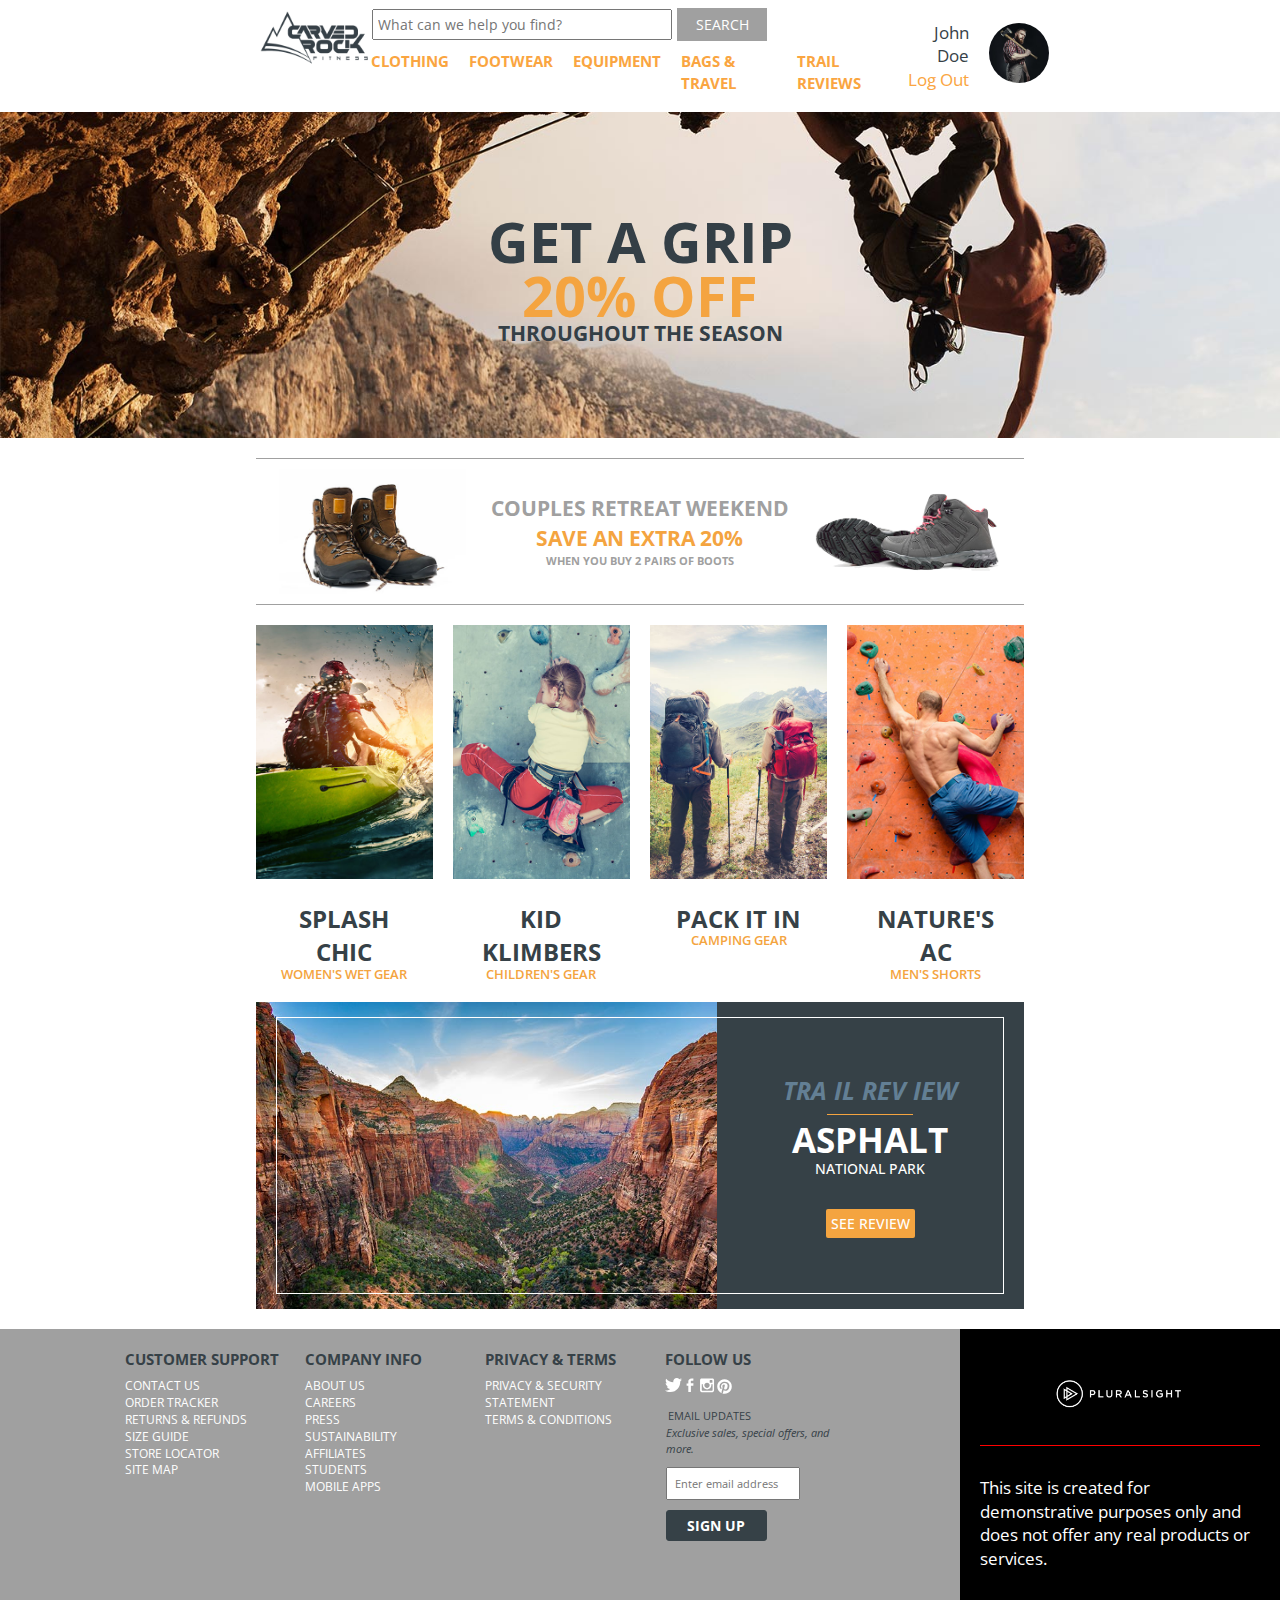
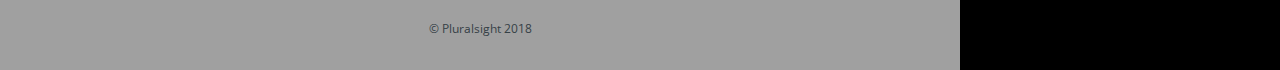
<file: Nivel-2/index.html>
<!DOCTYPE html>
<html lang="en">
<head>
  <meta charset="UTF-8">
  <title>Carved Rock Fitness</title>
  <link href="https://fonts.googleapis.com/css?family=Open+Sans:300,400,600,700" rel="stylesheet">
  <link href="css/main.css" rel="stylesheet">
  <link rel="stylesheet" href="https://use.fontawesome.com/releases/v5.8.1/css/all.css" integrity="sha384-50oBUHEmvpQ+1lW4y57PTFmhCaXp0ML5d60M1M7uH2+nqUivzIebhndOJK28anvf" crossorigin="anonymous">
</head>
<body>
  <header class="header">
    <!-- NAVIGATION -->
    <nav class="navbar-container">
        <!-- BRANDING -->
        <div class="branding">
          <a href="#" class="branding-logo">
            <img class="b-logo" alt="Carved Rock Fitness" src="img/carved-rock-logo.png">
          </a>
        </div>
        <div class="navbar-main">
          <!-- SEARCH -->
          <div class="search">
            <form class="search-form">
              <fieldset class="search-form-fieldset">
                <legend class="search-legend"></legend>
                <label class="search-label" for="input-search"></label>
                <input class="search-input" id="input-search" aria-label="Search" placeholder="What can we help you find?" type="search">
              </fieldset>
              <button type="submit" class="search-button">SEARCH</button>
            </form>
            <ul class="navbar">
              <li class="nav-item"><a class="" href="#">Clothing</a></li>
              <li class="nav-item"><a class="" href="#">Footwear</a></li>
              <li class="nav-item"><a class="" href="#">Equipment</a></li>
              <li class="nav-item"><a class="" href="#">Bags &amp; Travel</a></li>
              <li class="nav-item"><a class="" href="#">Trail Reviews</a></li>
            </ul>
          </div>
          <!-- PROFILE -->
          <div class="profile">
            <div class="profile-main">
              <p class="prifile-user">John Doe</p>
              <a class="logout" href="#">Log Out</a>
            </div>
            <figure class="profile-img-container">
              <img class="profile-img" alt="John Doe" src="img/profile-pic.jpg">
            </figure>
          </div>
        </div>
        <div class="aux"><i class="fas fa-bars"></i></div>
    </nav>
  </header>

  <main class="main">
    <h1 class="hidde-accessible">
      Main page
    </h1>
    <!-- HERO -->
    <section class="hero-container">
      <h2 class="hidde-accessible">
        Discount banner
      </h2>
      <div class="hero">
        <p class="hero-p">Get A Grip</p>
        <p class="hero-p">20% Off</p>
        <p class="hero-p">Throughout The Season</p>
      </div>
    </section>

    <!-- SALE BANNER -->
    <section class="sale-banner-container">
      <h2 class="hidde-accessible">
        Pair of boots discount
      </h2>
      <div class="sale-banner-main">
        <img class="boots" alt="Brown boots" src="img/brown-boots.jpg">
        <div class="sale-banner-content">
          <p class="sale-banner-p">Couples retreat weekend</p>
          <p class="sale-banner-p">Save an extra 20%</p>
          <p class="sale-banner-p">when you buy 2 pairs of boots</p>
        </div>
        <img class="boots" alt="Grey Boots" src="img/grey-boots.jpg">
      </div>
    </section>
  
    <!-- CATEGORIES -->
    <section class="categories-container">
      <ul class="categories">
        <li class="category">
          <a class="category-img" href="#">
            <img class="category-img" alt="Splash Chic" src="img/category-1.jpg" />
            <div class="category-content">
              <p class="category-p">Splash Chic</p>
              <p class="category-p">Women's Wet Gear</p>
            </div>
          </a>
        </li>
        <li class="category">
          <a class="category-img" href="#">
            <img class="" alt="Kid Klimbers" src="img/category-2.jpg" />
            <div class="category-content">
              <p class="category-p">Kid Klimbers</p>
              <p class="category-p">Children's Gear</p>
            </div>
          </a>
        </li>
        <li class="category">
          <a class="category-img" href="#">
            <img class="category-img" alt="Pack It In" src="img/category-3.jpg" />
            <div class="category-content">
              <p class="category-p">Pack It In</p>
              <p class="category-p">Camping Gear</p>
            </div>
          </a>
        </li>
        <li class="category">
          <a class="category-img" href="#">
            <img class="category-img" alt="Nature's AC" src="img/category-4.jpg" />
            <div class="category-content">
              <p class="category-p">Nature's AC</p>
              <p class="category-p">Men's Shorts</p>
            </div>
          </a>
        </li>
      </ul>
    </section>
    
    <!-- FULL BANNER -->
    <section class="full-banner-container">
      <h2 class="full-banner-border">Trail review - Asphalt national park</h2>
      <div class="full-banner">
        <figure class="full-banner-img">
          <img src="img/vista.jpg" alt="View of the mountains of Asphalt national park">
        </figure>
        <div class="full-banner-content">
          <p class="fb-p">Tra<span class="linea">il Rev</span>iew</p>
          <p class="fb-p">Asphalt</p>
          <p class="fb-p">National Park</p>
          <a class="fb-p" href="#">see review</a>
        </div>
      </div>
    </section>
  </main>  

  <!-- FOOTER -->
  <footer class="footer">
    <section class="footer-container">
      <ul class="footer-main">
        <li class="footer-item">
          <p class="footer-p">Customer Support</p>
          <nav class="footer-nav">
            <ul class="footer-nav-content">
              <li class="nav-content-i"><a class="nav-content-a" href="#">Contact Us</a></li>
              <li class="nav-content-i"><a class="nav-content-a" href="#">Order Tracker</a></li>
              <li class="nav-content-i"><a class="nav-content-a" href="#">Returns &amp; Refunds</a></li>
              <li class="nav-content-i"><a class="nav-content-a" href="#">Size Guide</a></li>
              <li class="nav-content-i"><a class="nav-content-a" href="#">Store Locator</a></li>
              <li class="nav-content-i"><a class="nav-content-a" href="#">Site Map</a></li>
            </ul>
          </nav>
        </li>
        <li class="footer-item">
          <p class="footer-p">Company Info</p>
          <nav class="footer-nav">
            <ul class="footer-nav-content">
              <li class="nav-content-i"><a class="nav-content-a" href="#">About Us</a></li>
              <li class="nav-content-i"><a class="nav-content-a" href="#">Careers</a></li>
              <li class="nav-content-i"><a class="nav-content-a" href="#">Press</a></li>
              <li class="nav-content-i"><a class="nav-content-a" href="#">Sustainability</a></li>
              <li class="nav-content-i"><a class="nav-content-a" href="#">Affiliates</a></li>
              <li class="nav-content-i"><a class="nav-content-a" href="#">Students</a></li>
              <li class="nav-content-i"><a class="nav-content-a" href="#">Mobile Apps</a></li>
            </ul>
          </nav>
        </li>
        <li class="footer-item">
          <p class="footer-p">Privacy &amp; Terms</p>
          <nav class="footer-nav">
            <ul class="footer-nav-content">
              <li class="nav-content-i"><a class="nav-content-a" href="#">Privacy &amp; Security</a></li>
              <li class="nav-content-i"><a class="nav-content-a" href="#">Statement</a></li>
              <li class="nav-content-i"><a class="nav-content-a" href="#">Terms &amp; Conditions</a></li>
            </ul>
          </nav>
        </li>
        <li class="footer-item">
          <p class="footer-p">Follow Us</p>
          <nav class="footer-nav">
            <ul class="footer-nav-content">
              <li class="nav-content-i">
                <a class="nav-content-a" href="#">
                  <img class="" src="img/twitter.svg" alt="">
                </a>
              </li>
              <li class="nav-content-i">
                <a class="nav-content-a" href="#">
                  <img class="" src="img/facebook.svg" alt="">
                </a>
              </li>
              <li class="nav-content-i">
                <a class="nav-content-a" href="#">
                  <img class="" src="img/instagram.svg" alt="">
                </a>
              </li>
              <li class="nav-content-i">
                <a class="nav-content-a" href="#">
                  <img class="" src="img/pinterest.svg" alt="">
                </a>
              </li>
            </ul>
          </nav>
          <form class="footer-form" action="">
            <fieldset>
              <legend class="footer-form-legend">Email updates</legend>
              <label class="footer-form-label" for="input-email">Exclusive sales, special offers, and more.</label>
              <input class="footer-form-input" type="email" placeholder="Enter email address"/>
              <button class="footer-form-button" type="submit">Sign up</button>
            </fieldset>
          </form>
        </li>
      </ul>
      <p class="plirightsit-p">
        &copy; Pluralsight 2018
      </p>
    </section>

    <!-- PS DEMO -->
    <section class="ps-demo">
      <figure class="pluralsight">
        <img src="img/pluralsight-white.png" class="pluralsight-img"/>
      </figure>
      <p class="ps-demo-p">This site is created for demonstrative purposes only and does not offer any real products or services.</p>
    </section>   
  </footer>
</body>
</html>
</file>
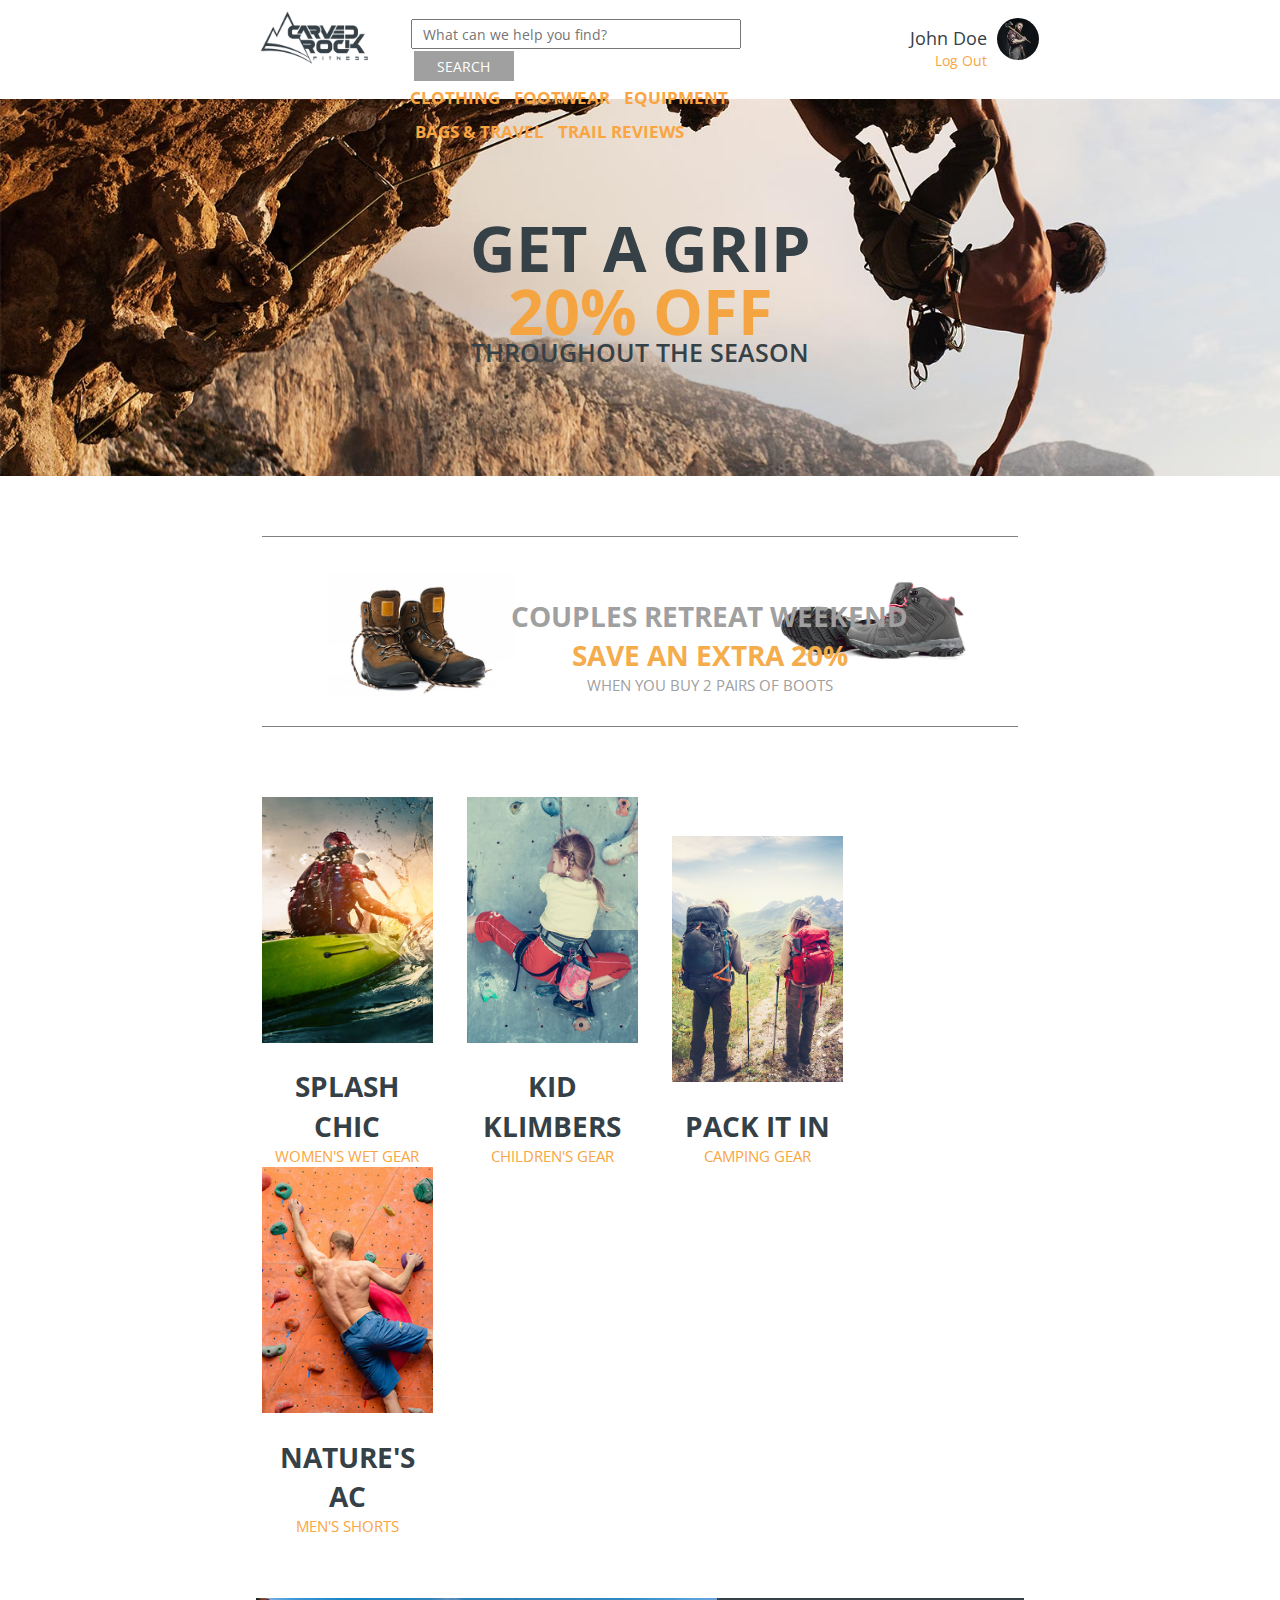
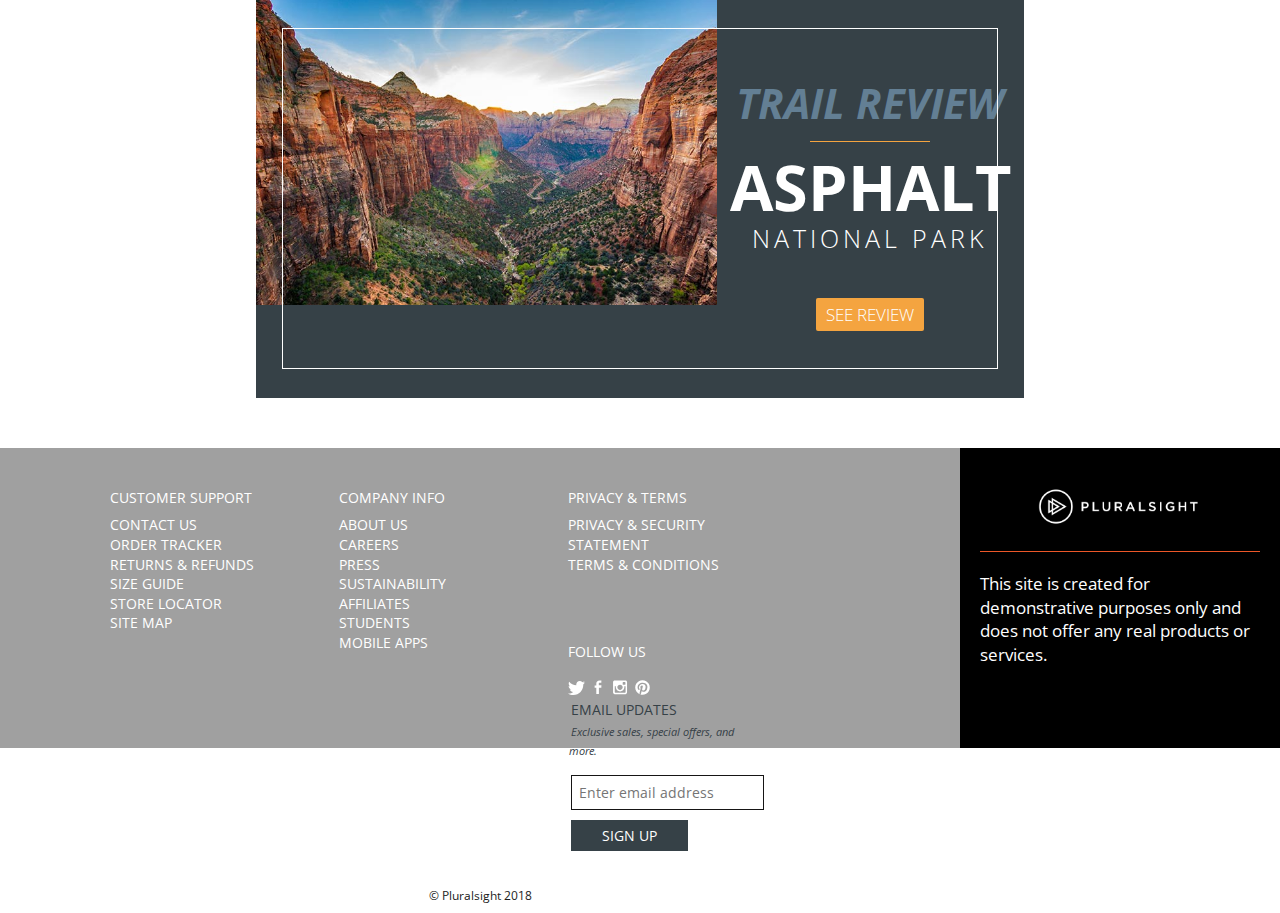
<file: Nivel-I/Ejercicio_Practico_HTML/index.html>
<!DOCTYPE html>
<html lang="en">
<head>
  <meta charset="UTF-8">
  <title>Carved Rock Fitness</title>
  <link href="https://fonts.googleapis.com/css?family=Open+Sans:300,400,600,700" rel="stylesheet">
  <link href="css/main.css" rel="stylesheet">
</head>
<body>
  <header class="header">
    <!-- NAVIGATION -->
    <nav class="navbar">
          <span class="material-icons-outlined"></span>
        </div>
        <!-- BRANDING -->
        <div class="logo-container">
          <a href="#" class="logo">
            <img class="logo-img" alt="Carved Rock Fitness" src="img/carved-rock-logo.png">
          </a>
        </div>
        <div class="navbar-main">
          <!-- SEARCH -->
          <div class="search">
            <form class="form-search">
              <fieldset class="fieldset-search">
                <legend class="legend-search"></legend>
                <label class="search-label" for="input-search"></label>
                <input class="search-input" id="input-search" aria-label="Search" placeholder="What can we help you find?" type="search">
              </fieldset>
              <button type="submit" class="button-search">SEARCH</button>
            </form>
            <ul class="menu">
              <li class="menu-item"><a class="menu-link" href="#">Clothing</a></li>
              <li class="menu-item"><a class="menu-link" href="#">Footwear</a></li>
              <li class="menu-item"><a class="menu-link" href="#">Equipment</a></li>
              <li class="menu-item"><a class="menu-link" href="#">Bags &amp; Travel</a></li>
              <li class="menu-item"><a class="menu-link" href="#">Trail Reviews</a></li>
            </ul>
          </div>
          <!-- PROFILE -->
          <div class="profile">
            <div class="profile-main">
              <p class="profile-name">John Doe</p>
              <a class="logout" href="#">Log Out</a>
            </div>
            <figure class="profile-picture">
              <img class="picture" alt="John Doe" src="img/profile-pic.jpg">
            </figure>
          </div>
        </div>
    </nav>
  </header>

  <main class="main">
    <h1 class="title">
      Main page
    </h1>
    <!-- HERO -->
    <section class="hero">
      <h2 class="hidde-accessible">
        Discount banner
      </h2>
      <div class="hero-main">
        <p class="hero-main-p">Get A Grip</p>
        <p class="hero-main-p">20% Off</p>
        <p class="hero-main-p">Throughout The Season</p>
      </div>
    </section>

    <!-- SALE BANNER -->
    <section class="sale-banner">
      <h2 class="hidde-accessible">
        Pair of boots discount
      </h2>
      <div class="sale-banner-main">
        <img class="sale-banner-img" alt="Brown boots" src="img/brown-boots.jpg">
        <div class="sale-banner-content">
          <p class="content-p">Couples retreat weekend</p>
          <p class="content-p">Save an extra 20%</p>
          <p class="content-p">when you buy 2 pairs of boots</p>
        </div>
        <img class="sale-banner-img" alt="Grey Boots" src="img/grey-boots.jpg">
      </div>
    </section>
  
    <!-- CATEGORIES -->
    <section class="categories-container">
      <ul class="categories-main">
        <li class="category">
          <a class="category-redirect" href="#">
            <img class="category-img" alt="Splash Chic" src="img/category-1.jpg" />
            <div class="category-content">
              <p class="category-content-p">Splash Chic</p>
              <p class="category-content-p">Women's Wet Gear</p>
            </div>
          </a>
        </li>
        <li class="category">
          <a class="category-redirect" href="#">
            <img class="category-img" alt="Kid Klimbers" src="img/category-2.jpg" />
            <div class="category-content">
              <p class="category-content-p">Kid Klimbers</p>
              <p class="category-content-p">Children's Gear</p>
            </div>
          </a>
        </li>
        <li class="category">
          <a class="category-redirect" href="#">
            <img class="category-img" alt="Pack It In" src="img/category-3.jpg" />
            <div class="category-content">
              <p class="category-content-p">Pack It In</p>
              <p class="category-content-p">Camping Gear</p>
            </div>
          </a>
        </li>
        <li class="category">
          <a class="category-redirect" href="#">
            <img class="category-img" alt="Nature's AC" src="img/category-4.jpg" />
            <div class="category-content">
              <p class="category-content-p">Nature's AC</p>
              <p class="category-content-p">Men's Shorts</p>
            </div>
          </a>
        </li>
      </ul>
    </section>
    
    <!-- FULL BANNER -->
    <section class="full-banner-container">
      <h2 class="full-banner-borde">Trail review - Asphalt national park</h2>
      <div class="full-banner-main">
        <figure class="full-banner-img">
          <img src="img/vista.jpg" alt="View of the mountains of Asphalt national park">
        </figure>
        <div class="full-banner-content">
          <p class="full-banner-p">Tra<span class="sp">il rev</span>iew</p>
          <p class="full-banner-p">Asphalt</p>
          <p class="full-banner-p">National Park</p>
          <a class="full-banner-p" href="#">see review</a>
        </div>
      </div>
    </section>
  </main>  

  <!-- FOOTER -->
  <footer class="footer">
    <section class="footer-section">
      <ul class="footer-main">
        <li class="footer-main-content">
          <p class="footer-content-p">Customer Support</p>
          <nav class="footer-nav">
            <ul class="navbar-content">
              <li class="nav-i"><a class="" href="#">Contact Us</a></li>
              <li class="nav-i"><a class="" href="#">Order Tracker</a></li>
              <li class="nav-i"><a class="" href="#">Returns &amp; Refunds</a></li>
              <li class="nav-i"><a class="" href="#">Size Guide</a></li>
              <li class="nav-i"><a class="" href="#">Store Locator</a></li>
              <li class="nav-i"><a class="" href="#">Site Map</a></li>
            </ul>
          </nav>
        </li>
        <li class="footer-main-content">
          <p class="footer-content-p">Company Info</p>
          <nav class="footer-nav">
            <ul class="navbar-content">
              <li class="nav-i"><a class="" href="#">About Us</a></li>
              <li class="nav-i"><a class="" href="#">Careers</a></li>
              <li class="nav-i"><a class="" href="#">Press</a></li>
              <li class="nav-i"><a class="" href="#">Sustainability</a></li>
              <li class="nav-i"><a class="" href="#">Affiliates</a></li>
              <li class="nav-i"><a class="" href="#">Students</a></li>
              <li class="nav-i"><a class="" href="#">Mobile Apps</a></li>
            </ul>
          </nav>
        </li>
        <li class="footer-main-content">
          <p class="footer-content-p">Privacy &amp; Terms</p>
          <nav class="footer-nav">
            <ul class="navbar-content">
              <li class="nav-i"><a class="" href="#">Privacy &amp; Security</a></li>
              <li class="nav-i"><a class="" href="#">Statement</a></li>
              <li class="nav-i"><a class="" href="#">Terms &amp; Conditions</a></li>
            </ul>
          </nav>
        </li>
        <li class="footer-main-content">
          <p class="footer-content-p">Follow Us</p>
          <nav class="footer-nav">
            <ul class="navbar-content">
              <li class="nav-i">
                <a class="redirect-social-img" href="#">
                  <img class="social-img" src="img/twitter.svg" alt="">
                </a>
              </li>
              <li class="nav-i">
                <a class="redirect-social-img" href="#">
                  <img class="social-img" src="img/facebook.svg" alt="">
                </a>
              </li>
              <li class="nav-i">
                <a class="redirect-social-img" href="#">
                  <img class="social-img" src="img/instagram.svg" alt="">
                </a>
              </li>
              <li class="nav-i">
                <a class="redirect-social-img" href="#">
                  <img class="social-img" src="img/pinterest.svg" alt="">
                </a>
              </li>
            </ul>
          </nav>
          <form class="article" action="">
            <fieldset>
              <legend class="article-legend">Email updates</legend>
              <label class="article-exclusive" for="input-email">Exclusive sales, special offers, and more.</label>
              <input class="article-email" type="email" placeholder="Enter email address"/>
              <button class="article-button" type="submit">Sign up</button>
            </fieldset>
          </form>
        </li>
      </ul>
      <p class="plurar">
        &copy; Pluralsight 2018
      </p>
    </section>

    <!-- PS DEMO -->
    <section class="ps-demo">
      <figure class="ps-demo-img">
        <img src="img/pluralsight-white.png" class=""/>
      </figure>
      <p class="ps-demo-p">This site is created for demonstrative purposes only and does not offer any real products or services.</p>
    </section>   
  </footer>
</body>
</html>
</file>
<file: Nivel-2/css/main.css>
/************* BASE STYLES *************/
* { box-sizing: border-box; }
body { font-family: 'Open Sans', sans-serif; font-size: 14px; line-height: 1.4; color: #364147; margin: 0; }
input, button { font-family: inherit; font-size: inherit; }
a { color: #faa541; text-decoration: none; }
ul { padding: 0; margin: 0; list-style: none; }
nav { padding: 8px 0; }
h1, h2, h3, h4, h5, h6 { margin: 0; }
figure, p { margin: 0; }
img { width: 100%; }
.hidde-accessible { position: absolute; left: -9999px; }
fieldset { padding: 1px; margin: 0; border: 0; }
/***************************************/


@media  (min-width: 320px) {
    
    header { 
        width: 100%;
    }
    
    .navbar-main {
        display: none;
    }
    
    
    .b-logo {
        width: 20%;
    }

    .navbar-container {
        display: flex;
        flex-wrap: nowrap;
        justify-content: space-around
    }

    .aux {
        font-size: 2.5em;
        border: 1px solid black;
        display: flex;
        justify-content: center;
        align-items: center;
        width: 15%;
    }
    
    /*___________HERO__________*/


    .hero-container {
        background-image: url(../img/hero.jpg);
        background-position-x: 50%;
        background-position-y: 42%;
        display: flex;
        padding: 60px 0px;
        justify-content: center;
        align-items: center;
    }


    .hero {
        color: #343F46;
        font-weight: bold;
        text-align: center;
        margin: 30px;
    }
    
    .hero-p {
        font-size: 4em;
        text-transform: uppercase;
        margin: 0px;
        padding: 0px;
    }


    .hero-p:nth-child(2) {
        color: #F4A440;
        margin-top: -25px;

    }
    .hero-p:last-child {
        font-size: 1.5em;
        margin-top: -15px;
    }




    /*______SALE BANNER_______*/

    .sale-banner-container {
        width: 100%;
        padding: 20px 0px;
    }

    .sale-banner-main {
        display: flex;
        flex-wrap: nowrap;
        justify-content: space-around;
        align-items: center;
        border-top: 1px solid #A0A0A0;
        border-bottom: 1px solid #A0A0A0;
        padding: 10px;
    }

    .boots {
        width: 25%;
    }

    .sale-banner-p {
        font-size: 1.5em;
        text-transform: uppercase;
        text-align: center;
        font-weight: bold;
        color: #A0A0A0;
        margin: 0px;
    }

    .sale-banner-p:nth-last-child(2) {
        color: #F4A440;
    }

    .sale-banner-p:last-child {
        font-size: .8em;
    }


    /*_________CATEGORIES________*/
    .category-container {
        width: 100%;
    }

    .categories{
        width: 100%;
        display: flex;
        flex-wrap: wrap;
        justify-content: space-between;
    }

    .category {
        width: 48%;
    }
    .category-content {
        text-align: center;
        font-size: 1.7em;
        text-transform: uppercase;
        font-weight: bold;
        padding: 19px;
        color: #364147;
    }

    .category-p:last-child {
        font-size: .55em;
        font-weight: 600;
        margin-top: -5px;
        color: #F4A440;
    }



    /*_____FULL BANNER____________*/


    .full-banner-container {
        position: relative;
    }

    .full-banner {
        width: 100%;
        display: flex;
    }
    .full-banner-img {
        width: 60%;
        display: flex;
    }

    .full-banner-content {
        background-color:  #364147;
        width: 40%;
        text-align: center;
        display: flex;
        flex-wrap: wrap;
        flex-direction: column;
        justify-content:center;

    }

    .fb-p {
        align-self: center;
        text-transform: uppercase;
        font-weight: bold;
        color: white;
    }

    .linea {
        border-bottom: 1px  solid #F4A440;
        padding: 7px;
        margin: 0px;
    }

    .fb-p:first-child {
        color: #637F94;
        font-style: oblique;
        margin-bottom: 7px;
        font-size: 1.8em;
    }


    .fb-p:nth-child(2) {
        font-size: 2.5em;
        margin-bottom: -5px;
    }

    .fb-p:nth-child(3), .fb-p:nth-child(4) {
        font-weight: 500;
    }   

    .fb-p:nth-child(4) {
        background-color: #F4A440;
        padding: 5px;
        border-radius: 2px;
        margin-top: 30px;
    }

    .full-banner-border {
        color: transparent;
        position: absolute;
        border: 1px solid white;
        top: 15px;
        left: 20px;
        right: 20px;
        bottom: 15px;
    }


    /*________ FOOTER ___________*/

    footer {
        background-color: white;
        padding-top: 20px;
        font-size: 1.2em;
    }



    .footer-main {
        background-color: grey;
        display: flex;
        flex-direction: column;
        justify-content: space-between;
        padding-bottom: 40px;
    }
    
    .footer-item {
        text-transform: uppercase;
        margin: 20px 25px 0px;
    }

    .footer-p {
        font-size: 1.1em;
        font-weight: 500;
    }

    .footer-item:last-child .footer-nav-content {
        display: flex;
        flex-wrap: nowrap;
        justify-content: flex-start;
    }

    .footer-item:last-child .nav-content-i {
        width: 5%;
    }
    .footer-p {
        font-weight: bold;
    }
    
    footer .nav-content-i {
        color: black;
        font-size: .9em;
    }

    .nav-content-i a {
        color: white;
    }

    footer fieldset {

        display: flex;
        flex-wrap: wrap;
        justify-content: space-between

    }

    .footer-form {
        font-size: .85em
    }
    
    .footer-form-label {
        width: 100%;
        font-style: oblique;
    }
    .footer-form-input {
        width: 40%;
        padding: 7px;
        margin-top: 10px;
    }

    .footer-form-button {
        margin-top: 10px;
        width: 40%;
        text-transform: uppercase;
        background-color: #364147;
        border-radius: 3px;
        border: 1px solid #364147;
        color: white;
        font-size: 1.2em;
        font-weight: bold;
    }


    .ps-demo {
        background-color: black;
    }

    .plirightsit-p {
        display: none;
    }



    /*__________PS DEMO_________*/

    .ps-demo {
        text-align: center;
        padding: 15px;
        padding-bottom: 100px;
    }

    .pluralsight {
        padding: 30px;
        border-bottom: 1px solid red;
    }

    .pluralsight-img {
        width: 60%;
    }

    .ps-demo-p {
        text-align: left;
        color: white;
        margin-top: 30px;
    }
}


@media  (min-width: 768px) {

    .navbar-main {
        display: flex;
        justify-content: space-between;
        width: 80%;
    }

    .navbar-main {
        display: flex;
        justify-content: space-around;
        align-items: center;
    }

    .navbar {
        display: flex;
    }

    .nav-item {
        padding: 5px;
        margin: 5px;
        font-weight: bold;
        cursor: pointer;
    }

    .nav-item:hover {
        background-color: rgba(255, 195, 126, 0.774);
    }

    .profile {
        display:flex;
        flex-wrap: nowrap;
        justify-content: space-between;

        width: 20%;
        cursor: pointer;
    }
    

    .profile-img-container {
        width: 45%;
    }
    .profile img {
        border-radius: 50%;
        transition: transform .5s;
    }

    .profile-img:hover {
        transform: scale(1.05);
    }

    .branding {
        width: 15%;
        cursor: pointer;
    }

    .b-logo {
        width: 100%;
    }

    .aux {
        display: none;
    }

    .search-form {
        display: none;
    }
}


@media  (min-width: 1024px) {

    header { 
        display: flex;
        justify-content: center;
    }

    .navbar-container {
        width: 60%;
        justify-content: flex-start;
    }

    .navbar-main {
        margin: 0px;
        display: flex;
        justify-content:space-around;
        width: 85%;
    }
    .navbar {
        justify-content: flex-start;
        display: flex;
        flex-wrap: nowrap;
        justify-content: space-around;
        text-transform: uppercase;
        font-size: 1.1em;
    }

    .nav-item:first-child {
        padding-left: 0px;
        margin-left: 0px;
    }

    .search-form {
        display:flex;
    }


    .search-input {
        width: 300px;
        padding: 4px;
    }

    .search-button {
        border: none;
        background-color: #A0A0A0;
        color: white;
        width: 17%;
        margin-left: 4px;
        cursor: pointer;
    }

    .search-button:hover {
        background-color: #888888;
    }

    

    .profile {
        align-items: center;
        justify-content: flex-end;
        text-align: right;
        font-size: 1.2em;
    }

    .profile-img-container {
        padding-left: 20px;
    }

    .profile img {
        width: 60px;
    }

    /*_________HERO_____________*/

    .hero-container { 
        background-size: 100%; 
    }


    /*______SALE BANNER_________*/

    .sale-banner-container {
        display: flex;
        justify-content: center;
    }
    .sale-banner-main {
        width: 60%;
    }


    /*_________CATEGORY________*/
    .categories-container {
        display: flex;
        justify-content: center;
    }

    .categories {
        width: 60%;
        flex-wrap: nowrap;
    }
    .category {
        width: 23%;
        font-size: 1em;
        transition: transform .5s;
    }

    .category:hover {
        transform: scale(1.05);
    }

    /*______FULL BANNER______*/

    .full-banner-container {
        display: flex;
        justify-content:center;
        width: 60%;
        margin: 0px auto;
    }

    .fb-p {
        transition: transform .5s;
        cursor: pointer;
    }

    .fb-p:hover {
        transform: scale(1.05);
    }

    /*_______FOOTER__________*/

    footer {
        display: flex;
        flex-wrap: nowrap;

    }

    .footer-container {
        width: 75%;
        background-color: #A0A0A0;
        display: flex;
        flex-wrap: wrap;
        justify-content: center;
    }

    .footer-main {
        width: 75%;
        display: flex;
        flex-direction: initial;
        flex-wrap: nowrap;
        background-color:#A0A0A0;
    }

    .footer-item {
        font-size: .8em;
        width: 25%;
        margin: 5px;
        margin-top: 20px;
    }

    .footer-item:last-child .footer-form fieldset {
        display: flex;
        flex-direction: column;
    }

    .footer-item:last-child .footer-form {
        width: 100%;
    }

    .footer-item:last-child .footer-form-input {
        width: 80%;
    }

    .footer-item:last-child .footer-form-label {
        text-transform: initial;
    }

    .footer-item:last-child .footer-form button {
        width:60%;
        padding: 5px;
    }

    .nav-content-a:hover,  .footer-p:hover {
        background-color: rgb(88, 86, 86);
        padding: 2px;
        color: white;
        cursor: pointer;
    }



    .footer-item:last-child .nav-content-i {
        width: 10%;
    }
    .ps-demo {
        width: 25%;
        padding: 20px;
        padding-bottom: 100px;
        margin: 0px;
    }

    .plirightsit-p {
        display: unset;
        text-align: center;
        width: 100%;
        font-size: .7em;
    }


}
</file>
<file: Nivel-I/Ejercicio_Practico_HTML/css/main.css>
/************* BASE STYLES *************/
* { box-sizing: border-box; }
body { font-family: 'Open Sans', sans-serif; font-size: 14px; line-height: 1.4; color: #364147; margin: 0; }
input, button { font-family: inherit; font-size: inherit; }
a { color: #faa541; text-decoration: none; }
ul { padding: 0; margin: 0; list-style: none; }
nav { padding: 8px 0; }
h1, h2, h3, h4, h5, h6 { margin: 0; }
figure, p { margin: 0; }
img { width: 100%; }
.hidde-accessible { position: absolute; left: -9999px; }
fieldset { padding: 1px; margin: 0; border: 0; }
/***************************************/


header {
    width: 100%;
    height: 6em;
}

.navbar {
    margin: 0px auto;
    position: relative;
    width: 60%;
}

.navbar-main {
    width: 80%;
    float: right;
}
.search {
    width: 70%;
    text-transform: uppercase;
    float: left;

}

.menu-item {
    margin: 5px;
    display: inline-block;
}
.menu-item:first-child {
    margin-left: 0px;
}

.form-search {
    margin-top: 10px;
}




/* LOGO */
.logo-container { 
    display: inline-block;
    position: relative;
    left: 0;
    width: 15%;
    
}
.logo-img {
    width: 100%;
        padding: 0px;
    margin: 0px;
}


.search-input {
    padding: 10px;
    width: 330px;
    height: 30px;
}

.button-search {
    width: 100px;
    height: 30px;
    background-color: rgb(160, 160, 160);
    border: 1px solid rgb(160, 160, 160);
    margin-top: 1px;
    margin-left: 4px;
}
.fieldset-search, .button-search {
    float: left;
    color: white;
}


.menu {
    display: inline-block;
    width: 100%;
}

.menu-item {
    font-weight: bold;
    font-size: 1.2em;
}

/*_____Profile______*/
.profile {
    display: inline-block;
    position: relative;
    right: 0;
    text-align: right;
    width: 30%;
    margin-top: 10px;
}

.profile p {
    width: 100%;
    font-size: 1.3em;
}
.profile-main {
    width: 80%;
    float: left;
    margin-top: 8px;
}
.profile-picture {
    float: left;
    width: 20%;
}
.picture { 
    float: left;
    border-radius: 50%;
    width: 115%;
    margin-left: 10px;
}






/*_______MAIN_________*/

main {
    width: 100%;
}
.title, .hero-title {
    display: none;
}



/*____________HERO_____________*/
.hero {
    margin-top: 15px;
    background-image: url(../img/hero.jpg);
    background-repeat: no-repeat;
    background-size: 100%;
    background-position-y: 52%;
    padding: 130px;
}
.hero-main {
    width: 100%;
    text-align: center;
    text-transform: uppercase;
    font-weight: bold;
    color: #364147;
    font-size: 4.5em;
}
.hero-main-p {
    margin: -25px;
    padding: 0px;
}
.hero-main-p:nth-child(2) {
    color: #F4A440;
    margin-bottom: 5px;
}

.hero-main-p:last-child {
    font-size: .4em;
    font-weight: 600;
}


/*__________________BOOTS__________*/

.sale-banner-title {
    display: none;
}
.sale-banner {
    padding: 10px;
}
.sale-banner-main {
    position: relative;
    width: 60%;
    margin: 0px auto;
    padding: 5px;
    margin-top: 50px;
    margin-bottom: 50px;
    border-top: 1px Grey solid;
    border-bottom: 1px Grey solid;
}
.sale-banner-img {
    width: 25%;
}

.sale-banner-content {
    position: absolute;
    display: inline-block;
    font-size: 2em;
    font-weight: bold;
    text-transform: uppercase;
    text-align: center;
    color: #A0A0A0;
    left: 33%;
    top: 60px;
    z-index: 10;
}
.content-p:nth-child(2) {
    color: #F5AC4B;
}
.content-p:nth-child(3) {
    font-weight: normal;
    font-size: .55em;
}

.sale-banner-img:first-child {
    left: 60px;
    top: 30px;
    position: relative;
    margin-bottom: 50px;
}
.sale-banner-img:last-child {
    position: absolute;
    right: 50px;
    top: 20px;
}



/*_______CATEGORIES_______*/

.categories-container {
    width: 100%;
    height: auto;
    padding: 10px;
}
.categories-main {
    width: 60%;
    margin: 0px auto;
}

.category {
    display: inline-block;
    margin: 0px;
    width: 22.6%;
    margin-right: 30px;
}

.category:last-child {
    margin-right: 0px;
}

.category-content-p {
    text-align: center;
    text-transform: uppercase;

}

.category-content-p:first-child {
    font-size: 2em;
    font-weight: bold;
    color: #364147;
    margin-top: 20px;
}
.category-content-p:last-child {
    font-size: 1.1em;
}


/*___________FULL BANNER_____________*/


.full-banner-container {
    width: 100%;
    position: relative;
}


.full-banner-main {
    width: 60%;
    height: 400px;
    margin: 0px auto;
    background-color: #364147;
    margin-top: 50px;
}


.full-banner-img {
    display: inline-block;
    width: 60%;
    height: 100%;
    overflow: hidden;
}


.full-banner-content {
    float: right;
    font-size: 3em;
    text-transform: uppercase;
    font-weight: bold;
    width: 40%;
    text-align: center;
    margin-top: 76px;
    color: white;
}
.full-banner-p {
    margin: 0px;
}

.full-banner-p:first-child {
    color: #637F94;
    font-style: oblique;
}
.full-banner-p:nth-child(2) {
    font-size: 1.5em;
    margin-top: 10px;
}

.sp {
    width: 90%;
    border-bottom: 1px solid #F4A440;
    padding-bottom: 10px;
}
.full-banner-p:nth-child(3) {
    margin-top: -10px;
    margin-bottom: 20px;
    font-weight: 90;
    font-size: .6em;
    letter-spacing: 4px;
}

.full-banner-p:nth-child(4) {
    background-color: #F4A440;
    font-size: .4em;
    font-weight: 100;
    color: white;
    padding: 5px;
    padding-left: 10px;
    padding-right: 10px;
    border-radius: 2px;
}

.full-banner-borde {
    position: absolute;
    color: transparent;
    border: 1px solid white;
    padding: 155px;
    left: 22%;
    top: 30px;
    width: 56%;
}









/*_______FOOTER__________*/


footer {
    width: 100%;
    background-color: #A0A0A0;
    margin-top: 50px;
    color: white;
}

.footer-section {
    width: 75%;
    float: left;
    padding: 10px;
    text-transform: uppercase;
}

.footer-main {
    display: inline-block;
    width: 90%;
    margin: 0px auto;
    margin-left: 70px;
}
.footer-main-content {
    float: left;
    width: 20%;
    margin: 30px;
}



.footer-conent-p {
    font-size: 1.2em;
    color: #534147;
}

.nav-i a {
    color: white;
}

.footer-main-content:nth-child(4) .nav-i {
    display: inline-block;
    margin: 0px;
}


.footer-main-content:nth-child(4) .nav-i {
    margin-right: 5px;
    margin-top: 10px;
    padding: 0px;
    float: left;
    width: 10%;
    overflow: hidden;
}

.nav-i:last-child .social-img {
    margin-top: -1px;
}

.plurar {
    text-align: center;
    color: rgb(29, 29, 29);
    font-size: .85em;
    text-transform: none;
}


/*_________ARTICLE__________*/

.article {
    width: 100%;
    color: #364147;
}
.article-exclusive, .article-email {
    margin-left: 2px;
}

.article-exclusive {
    font-size: .8em;
    font-style: italic;
    text-transform: none;
}

.article-email {
    margin-top: 15px;
    padding: 7px;
    border: 1px solid rgb(22, 21, 21);
}

.article-button {
    margin-left:2px;
    margin-top: 10px;
    padding: 5px;
    background-color: #364147;
    border: 1px solid #364147;
    color: white;
    width: 60%;
    text-transform: uppercase;
}



/*__________PS DEMO________*/
.ps-demo {
    width: 25%;
    height: 300px;
    display: inline-block;
    background-color: #000000;
    padding: 20px;
}

.ps-demo-img {
    width: 100%;
    margin: 0px auto;
    padding: 20px;
    text-align: center;
    border-bottom: 1px solid #EC5728;
}

.ps-demo-img img {
    width: 70%;

}

.ps-demo-p {
    margin-top: 20px;
    font-size: 1.2em;
}
</file>
